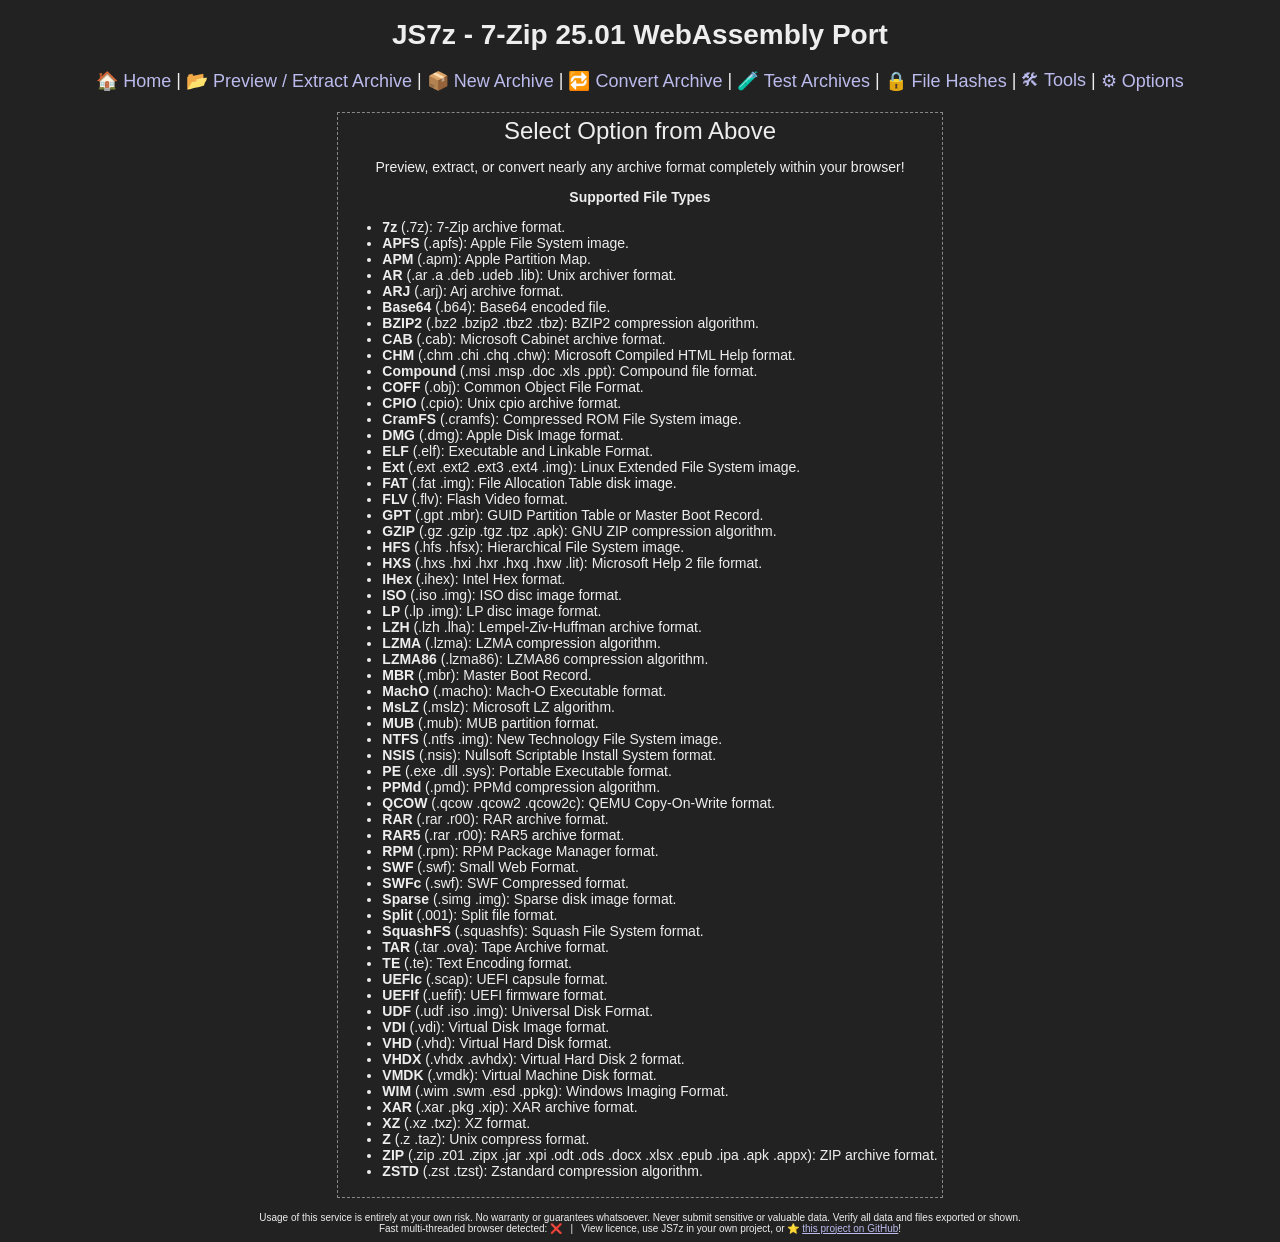
<file: 7zip/index.html>
<!doctype html><html lang=en><meta charset=utf-8><meta name=description content="Preview, extract, or convert nearly any archive format completely within your browser!  Supports 7-Zip, ZIP, RAR, GZ, TAR and more."><meta name=viewport content="width=device-width,initial-scale=1"><meta name=author content="Gregory Maynard-Hoare"><title>JS7z - 7-Zip 25.01 WebAssembly Port</title><style>body,button,input,select{font:14px Arial,Helvetica,sans-serif}body,code,textarea{background:#222;color:#eee}textarea:focus{outline:none}a{color:#bbe}a:hover{color:#88b}h1{text-align:center}table{border:0;margin:0 auto;padding:0;white-space:nowrap}th,td{border:1px solid #444;padding:2px}td:nth-child(2),td:nth-child(3){text-align:right}textarea{width:calc(100% - 6px);padding:2px;border:1px solid #444;resize:vertical}.dotContainer{display:flex;flex-wrap:wrap;justify-content:center;text-align:center}.dotBorder{border:1px dashed #888;margin:4px;padding:4px}.dotTitle{font-size:24px}.dotHighlight{border-style:solid;background-color:#444}.noWrapper{white-space:nowrap}.warning{font-size:12px;text-align:center}.footer{font-size:10px;text-align:center;margin-top:10px}.optSep{margin-bottom:4px}.tH{text-decoration:none}#spinner{height:20px;width:20px;margin:4px auto;-webkit-animation:rotation .6s linear infinite;-moz-animation:rotation .6s linear infinite;-o-animation:rotation .6s linear infinite;animation:rotation .6s linear infinite;border-left:4px solid #444;border-right:4px solid #444;border-bottom:4px solid #444;border-top:4px solid #eee;border-radius:100%;background-color:#222}@-webkit-keyframes rotation{from{-webkit-transform:rotate(0deg)}to{-webkit-transform:rotate(360deg)}}@-moz-keyframes rotation{from{-moz-transform:rotate(0deg)}to{-moz-transform:rotate(360deg)}}@-o-keyframes rotation{from{-o-transform:rotate(0deg)}to{-o-transform:rotate(360deg)}}@keyframes rotation{from{transform:rotate(0deg)}to{transform:rotate(360deg)}}</style><h1>JS7z - 7-Zip 25.01 WebAssembly Port</h1><div class=dotContainer style=font-size:18px><a class=tH href=# onclick="sTab('fileAboutContainer');">&#x1F3E0; Home</a>&nbsp;|&nbsp;
<a class=tH href=# onclick="sTab('fileOpenContainer');">&#x1F4C2; Preview / Extract Archive</a>&nbsp;|&nbsp;
<a class=tH href=# onclick="sTab('fileCreateContainer');">&#x1F4E6; New Archive</a>&nbsp;|&nbsp;
<a class=tH href=# onclick="sTab('fileConvertContainer');">&#x1F501; Convert Archive</a>&nbsp;|&nbsp;
<a class=tH href=# onclick="sTab('fileTestContainer');">&#x1F9EA; Test Archives</a>&nbsp;|&nbsp;
<a class=tH href=# onclick="sTab('fileHashContainer');">&#x1F512; File Hashes</a>&nbsp;|&nbsp;
<a class=tH href=# onclick="sTab('fileToolsContainer');">&#x1F6E0; Tools</a>&nbsp;|&nbsp;
<a class=tH href=# onclick="sTab('fileOptionsContainer');">&#x2699; Options</a></div><br><div class=dotContainer><div id=fileAboutContainer class=dotBorder><div class=dotTitle>Select Option from Above</div><p>Preview, extract, or convert nearly any archive format completely within your browser!<p><strong>Supported File Types</strong></p><ul style=text-align:left><li><strong>7z</strong> (.7z): 7-Zip archive format.<li><strong>APFS</strong> (.apfs): Apple File System image.<li><strong>APM</strong> (.apm): Apple Partition Map.<li><strong>AR</strong> (.ar .a .deb .udeb .lib): Unix archiver format.<li><strong>ARJ</strong> (.arj): Arj archive format.<li><strong>Base64</strong> (.b64): Base64 encoded file.<li><strong>BZIP2</strong> (.bz2 .bzip2 .tbz2 .tbz): BZIP2 compression algorithm.<li><strong>CAB</strong> (.cab): Microsoft Cabinet archive format.<li><strong>CHM</strong> (.chm .chi .chq .chw): Microsoft Compiled HTML Help format.<li><strong>Compound</strong> (.msi .msp .doc .xls .ppt): Compound file format.<li><strong>COFF</strong> (.obj): Common Object File Format.<li><strong>CPIO</strong> (.cpio): Unix cpio archive format.<li><strong>CramFS</strong> (.cramfs): Compressed ROM File System image.<li><strong>DMG</strong> (.dmg): Apple Disk Image format.<li><strong>ELF</strong> (.elf): Executable and Linkable Format.<li><strong>Ext</strong> (.ext .ext2 .ext3 .ext4 .img): Linux Extended File System image.<li><strong>FAT</strong> (.fat .img): File Allocation Table disk image.<li><strong>FLV</strong> (.flv): Flash Video format.<li><strong>GPT</strong> (.gpt .mbr): GUID Partition Table or Master Boot Record.<li><strong>GZIP</strong> (.gz .gzip .tgz .tpz .apk): GNU ZIP compression algorithm.<li><strong>HFS</strong> (.hfs .hfsx): Hierarchical File System image.<li><strong>HXS</strong> (.hxs .hxi .hxr .hxq .hxw .lit): Microsoft Help 2 file format.<li><strong>IHex</strong> (.ihex): Intel Hex format.<li><strong>ISO</strong> (.iso .img): ISO disc image format.<li><strong>LP</strong> (.lp .img): LP disc image format.<li><strong>LZH</strong> (.lzh .lha): Lempel-Ziv-Huffman archive format.<li><strong>LZMA</strong> (.lzma): LZMA compression algorithm.<li><strong>LZMA86</strong> (.lzma86): LZMA86 compression algorithm.<li><strong>MBR</strong> (.mbr): Master Boot Record.<li><strong>MachO</strong> (.macho): Mach-O Executable format.<li><strong>MsLZ</strong> (.mslz): Microsoft LZ algorithm.<li><strong>MUB</strong> (.mub): MUB partition format.<li><strong>NTFS</strong> (.ntfs .img): New Technology File System image.<li><strong>NSIS</strong> (.nsis): Nullsoft Scriptable Install System format.<li><strong>PE</strong> (.exe .dll .sys): Portable Executable format.<li><strong>PPMd</strong> (.pmd): PPMd compression algorithm.<li><strong>QCOW</strong> (.qcow .qcow2 .qcow2c): QEMU Copy-On-Write format.<li><strong>RAR</strong> (.rar .r00): RAR archive format.<li><strong>RAR5</strong> (.rar .r00): RAR5 archive format.<li><strong>RPM</strong> (.rpm): RPM Package Manager format.<li><strong>SWF</strong> (.swf): Small Web Format.<li><strong>SWFc</strong> (.swf): SWF Compressed format.<li><strong>Sparse</strong> (.simg .img): Sparse disk image format.<li><strong>Split</strong> (.001): Split file format.<li><strong>SquashFS</strong> (.squashfs): Squash File System format.<li><strong>TAR</strong> (.tar .ova): Tape Archive format.<li><strong>TE</strong> (.te): Text Encoding format.<li><strong>UEFIc</strong> (.scap): UEFI capsule format.<li><strong>UEFIf</strong> (.uefif): UEFI firmware format.<li><strong>UDF</strong> (.udf .iso .img): Universal Disk Format.<li><strong>VDI</strong> (.vdi): Virtual Disk Image format.<li><strong>VHD</strong> (.vhd): Virtual Hard Disk format.<li><strong>VHDX</strong> (.vhdx .avhdx): Virtual Hard Disk 2 format.<li><strong>VMDK</strong> (.vmdk): Virtual Machine Disk format.<li><strong>WIM</strong> (.wim .swm .esd .ppkg): Windows Imaging Format.<li><strong>XAR</strong> (.xar .pkg .xip): XAR archive format.<li><strong>XZ</strong> (.xz .txz): XZ format.<li><strong>Z</strong> (.z .taz): Unix compress format.<li><strong>ZIP</strong> (.zip .z01 .zipx .jar .xpi .odt .ods .docx .xlsx .epub .ipa .apk .appx): ZIP archive format.<li><strong>ZSTD</strong> (.zst .tzst): Zstandard compression algorithm.</ul></div></div><div class=dotContainer><div id=fileOpenContainer class=dotBorder hidden><div class=dotTitle>Preview Archive &amp; Extract Files</div><p>Browse an archive and extract individual files, <em>without</em> decompressing the whole archive.</p><a href=# onclick=event.preventDefault();fileOpen.click();>Drag an archive to this area, or click here</a>
<input type=file id=fileOpen onchange=fileOpenChange(); hidden></div><div id=fileCreateContainer class=dotBorder hidden><div class=dotTitle>Create New Archive</div><p>Immediately create and return a new archive from supplied files.</p><a href=# onclick=event.preventDefault();fileCreate.click();>Drag some files to this area, or click here</a>
<input type=file id=fileCreate onchange=fileCreateChange(); multiple hidden></div><div id=fileConvertContainer class=dotBorder hidden><div class=dotTitle>Convert Archive</div><p>Convert almost any archive format to a common format.</p><a href=# onclick=event.preventDefault();fileConvert.click();>Drag an archive to this area, or click here</a>
<input type=file id=fileConvert onchange=fileConvertChange(); hidden></div><div id=fileTestContainer class=dotBorder hidden><div class=dotTitle>Test Archives</div><p>Test that archives can be successfully extracted, without actually extracting them.</p><a href=# onclick=event.preventDefault();fileTest.click();>Drag archive(s) to this area, or click here</a>
<input type=file id=fileTest onchange=fileTestChange(); multiple hidden></div><div id=fileHashContainer class=dotBorder hidden><div class=dotTitle>Hash Calculator</div><p>Calculate common hash types for supplied files.</p><a href=# onclick=event.preventDefault();fileHash.click();>Drag some files to this area, or click here</a>
<input type=file id=fileHash onchange=fileHashChange(); multiple hidden></div><div id=fileOptionsContainer class=dotBorder hidden><div class=dotTitle>Options</div><p><strong>Compression</strong><div class=optSep><span class=noWrapper><label for=compressionType>Export format:</label>
<select name=compressionType id=compressionType onchange=compressionTypeChanged();>
<optgroup label="Standard Formats"><option value=7z>7z
<option value=tar>TAR
<option value=wim>WIM
<option value=zip selected>ZIP
<optgroup label="Single-File Formats"><option value=bz2>BZIP2
<option value=gz>GZIP
<option value=xz>XZ</select></span>
<span class=noWrapper><label for=compressionLevel>Compression level:</label>
<select name=compressionLevel id=compressionLevel>
<option value selected>Default
<option class="yLH yL7z yLzip yLgz yLbz2 yLxz" value=9>Ultra
<option class="yLH yL7z yLzip yLgz yLbz2 yLxz" value=7>Maximum
<option class="yLH yL7z yLzip yLgz yLbz2 yLxz" value=5>Normal
<option class="yLH yL7z yLzip yLgz yLbz2 yLxz" value=3>Fast
<option class="yLH yL7z yLzip yLgz yLbz2 yLxz" value=1>Fastest
<option class="yLH yL7z yLtar yLwim yLzip yLgz" value=0>Store</select></span></div><div class=optSep><span class=noWrapper><label for=compressionMethod>Method:</label>
<select name=compressionMethod id=compressionMethod>
<option value selected>Default
<option class="yLH yL7z yLxz" value=LZMA2>LZMA2
<option class="yLH yL7z yLzip" value=LZMA>LZMA
<option class="yLH yL7z yLzip" value=PPMd>PPMd
<option class="yLH yL7z yLzip yLbz2" value=BZip2>BZip2
<option class="yLH yL7z yLzip yLgz" value=Deflate>Deflate
<option class="yLH yLzip" value=Deflate64>Deflate64
<option class="yLH yL7z" value=Delta>Delta
<option class="yLH yL7z" value=BCJ>BCJ
<option class="yLH yL7z" value=BCJ2>BCJ2
<option class="yLH yL7z yLzip" value=Copy>Copy</select></span>
<span class=noWrapper><label for=compressionSolid>Solid archive:</label>
<select name=compressionSolid id=compressionSolid>
<option value selected>Default
<option class="yLH yL7z yLxz" value=on>On
<option class="yLH yL7z yLxz" value=off>Off</select></span></div><p><strong>Encryption</strong><div class=optSep><form><span class=noWrapper><label for=pwdIn>Current password:</label>
<input type=password id=pwdIn placeholder="No Password" autocomplete=off></span></form></div><div class=optSep><form><span class=noWrapper><label for=pwdOut>New password:</label>
<input type=password id=pwdOut placeholder="No Password" autocomplete=off></span></form></div><div class=optSep><span class=noWrapper><label for=pwdFN>Encrypt filenames:</label>
<select name=pwdFN id=pwdFN>
<option value selected>Default
<option class="yLH yL7z" value=on>On
<option class="yLH yL7z" value=off>Off</select></span></div><p><strong>Naming</strong></p><label for=defaultName>Default archive name (without extension):</label>
<input id=defaultName placeholder=archive></div><div id=fileToolsContainer class=dotBorder hidden><div class=dotTitle>Tools</div><br><button onclick=showInfo(false);>Archiver Info</button>
<button onclick=showInfo(true);>Benchmark System</button></div></div><div class=dotContainer><div id=arcFolder></div></div><table id=arcTable></table><div id=spinner hidden></div><textarea id=stdout rows=16 readonly hidden></textarea>
<a id=aExport hidden></a><div class=footer>Usage of this service is entirely at your own risk. No warranty or guarantees whatsoever. Never submit sensitive or valuable data. Verify all data and files exported or shown.<br>Fast multi-threaded browser detected: <span id=spanMulti>?</span> &nbsp; | &nbsp; View licence, use JS7z in your own project, or &#x2B50; <a href=https://github.com/GMH-Code/JS7z target=_blank>this project on GitHub</a>!</div><script src=js7z-ext.js></script>
</file>
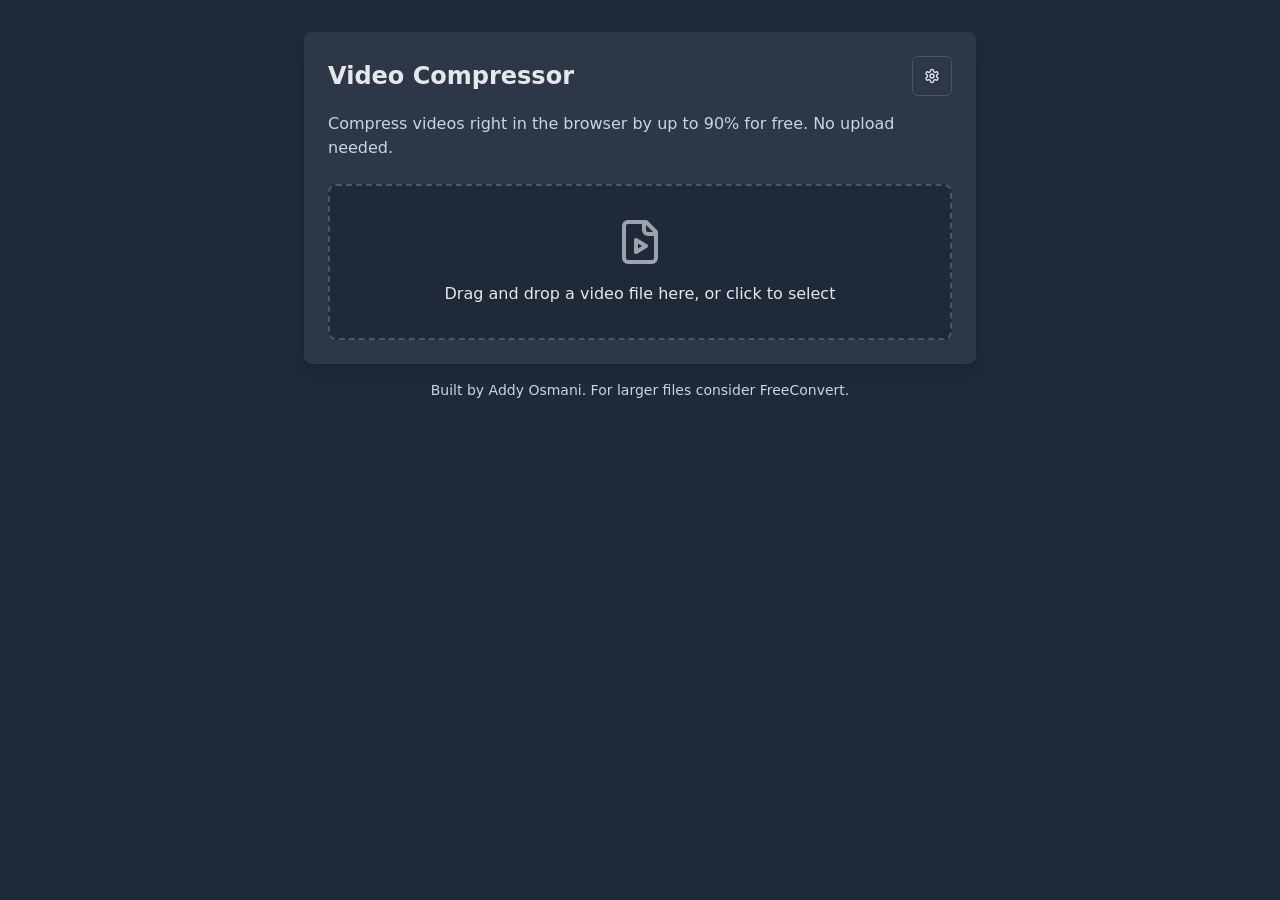
<file: compress.addy/index.html>
<!doctype html>
<html lang="en">
  <head>
    <meta charset="UTF-8" />
    <link rel="icon" type="image/svg+xml" href="/vite.svg" />
    <meta name="viewport" content="width=device-width, initial-scale=1.0" />
    <title>Video Compress</title>
    
    <meta name="description" content="Compress is a video converter, compressor, and transcoder that allows you to convert almost any video file into a different format.">
    <meta name="keywords" content="video converter, video, converter, compress, transcoder, video transcoder, video compressor, video compression, video conversion, video format, video format converter, video format conversion, video format transcoder, video format compressor, video format compression"/>

    <!-- icons -->
    <link rel="icon" type="image/svg+xml" href="/vite.svg" />
    <link rel="icon" type="image/x-icon" href="/icon-48x48.ico" />
    <link rel="icon" type="image/png" sizes="48x48" href="/icon-48x48.png" />
    <link rel="icon" type="image/png" sizes="128x128" href="/icon-128x128.png" />
    <link rel="icon" type="image/png" sizes="256x256" href="/icon-256x256.png" />
    <!-- iOS -->
    <link rel="apple-touch-icon" href="/icon-256x256.png" />

    <script type="module" crossorigin src="assets/index-DZWXzXMR.js"></script>
    <link rel="stylesheet" crossorigin href="assets/index-C25DvhCJ.css">

    <style>
  /* Базовая тёмная тема */
  body {
    background-color: #111827;
    color: #e5e7eb;
    color-scheme: dark;
  }

  /* Фоны */
  body .bg-gray-100 {
    background-color: #1f2937 !important;
  }
  body .bg-gray-50 {
    background-color: #2d3748 !important; /* блоки Original/Compressed */
    color: #e5e7eb !important;
  }
  body .bg-white,
  body .bg-background {
    background-color: #2d3748 !important;
  }
  /* Кнопка Compress Video */
  body .bg-primary {
    background-color: #4b5563 !important;
    color: #f9fafb !important;
  }
  /* Кнопка Download (была синей) */
  body .bg-blue-600 {
    background-color: #4b5563 !important;
    color: #f9fafb !important;
  }
  body .bg-blue-600:hover,
  body .bg-blue-700 {
    background-color: #6b7280 !important; /* светлее при наведении */
    color: #ffffff !important;
  }
  /* Оверлей модалки */
  body .bg-black\/80 {
    background-color: rgba(0, 0, 0, 0.8) !important;
  }

  /* Текстовые цвета */
  body .text-gray-600 {
    color: #cbd5e0 !important;
  }
  body .text-gray-700 {
    color: #e2e8f0 !important;
  }
  body .text-gray-500 {
    color: #a0aec0 !important;
  }
  body .text-gray-800 {
    color: #e5e7eb !important;
  }
  body .text-primary-foreground,
  body .text-white {
    color: #f9fafb !important; /* белый текст на кнопках */
  }
  /* Подписи Original/Compressed */
  body .text-gray-500.uppercase {
    color: #9ca3af !important;
  }

  /* Границы */
  body .border-gray-300,
  body .border-input,
  body .border {
    border-color: #4b5563 !important;
  }

  /* Поля ввода, селекты, кнопки */
  select,
  input,
  button {
    background-color: #1f2937;
    color: #e5e7eb;
    border-color: #4b5563;
  }
  option {
    background-color: #1f2937;
    color: #e5e7eb;
  }

  /* Ссылки в футере */
  a.text-gray-600 {
    color: #cbd5e0 !important;
  }
  a.text-gray-600:hover {
    color: #f7fafc !important;
  }

  /* Эффекты при наведении и фокусе (без синего) */
  .hover\:bg-accent:hover {
    background-color: #6b7280 !important;
  }
  .hover\:text-accent-foreground:hover {
    color: #ffffff !important;
  }
  .focus-visible\:ring-ring:focus-visible {
    --tw-ring-color: #9ca3af !important;
  }

  /* Видеоплеер */
  video {
    background-color: #000000;  /* чёрный фон для видео */
    border-radius: 0.5rem;      /* соответствует rounded-lg */
  }

  /* Иконки наследуют цвет текста */
  button svg,
  svg {
    color: currentColor;
  }
</style>
  </head>
  <body>
    <div id="root"></div>
  </body>
</html>
</file>
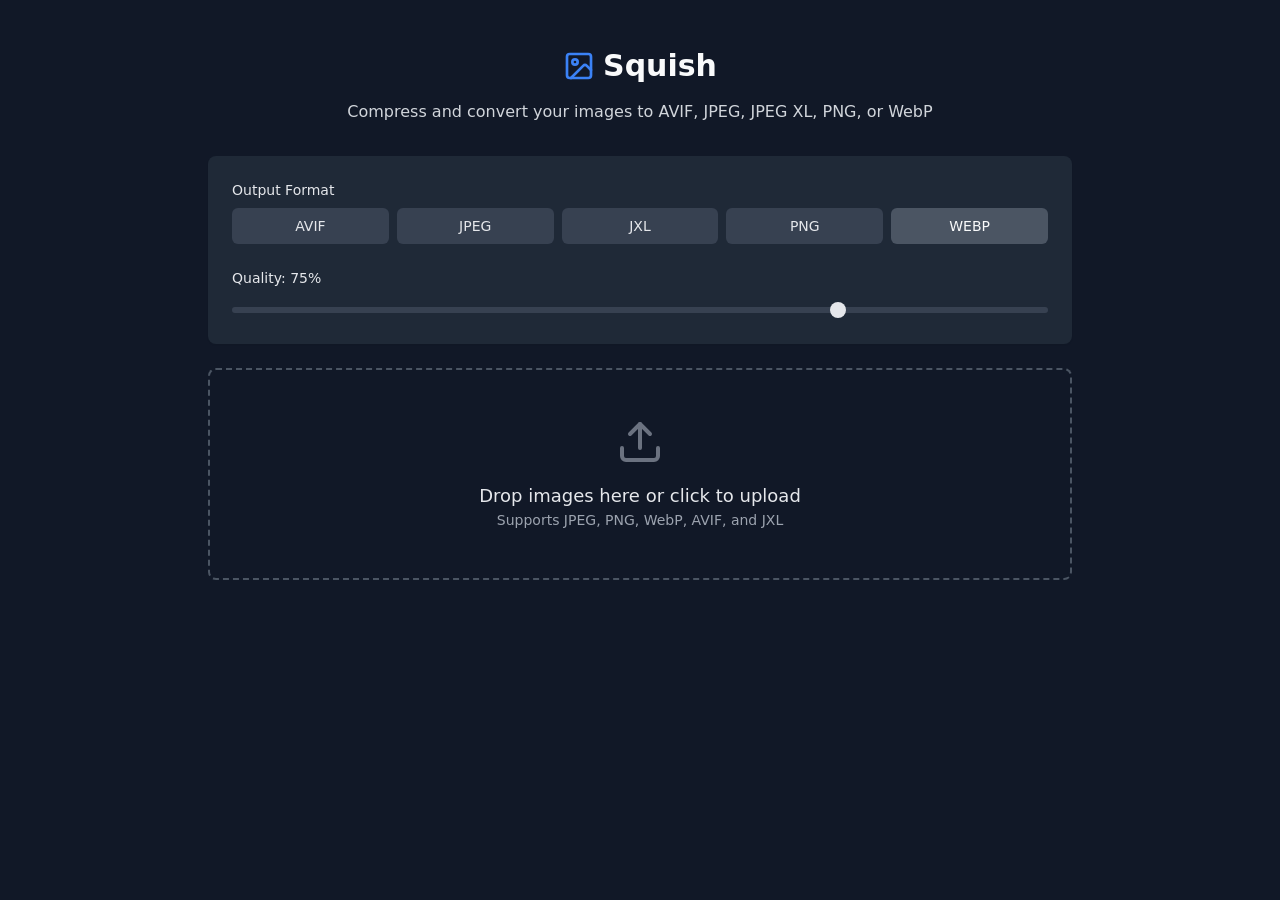
<file: squish.addy.ie/index.html>
<!doctype html>
<html lang="en">
  <head>
    <meta charset="UTF-8" />
    <!-- Primary Meta Tags -->
    <title>Squish - Batch Browser-based Image Compression</title>
    <meta name="title" content="Squish - Browser-based Image Compression">
    <meta name="description" content="Fast, efficient batch image compression right in your browser. Supports AVIF, JPEG, JXL, PNG, and WebP formats with adjustable quality settings.">
    <meta name="keywords" content="image, compression, squish, batch, avif, jpeg, jxl, png, webp, quality, lossless, lossy, browser, web, app, tool, utility, free, open-source, fast, efficient, simple, easy, fast, quick, online, offline, pwa, progressive, web, application, webapp, web-app">
    <meta name="viewport" content="width=device-width, initial-scale=1.0" />
    
    <!-- Theme Color -->
    <meta name="theme-color" content="#18181b">
    <script type="module" crossorigin src="assets/index-CZLbDf3X.js"></script>
    <link rel="stylesheet" crossorigin href="assets/index-BED7muLq.css">
    <style>
  /* ----- Базовая тёмная тема ----- */
  body {
    background-color: #111827;      /* очень тёмный фон */
    color: #e5e7eb;                 /* основной светлый текст */
    color-scheme: dark;
  }

  /* ----- Фоны и карточки ----- */
  body .bg-gray-50 {
    background-color: #111827 !important;
  }
  body .bg-white {
    background-color: #1f2937 !important; /* тёмно-серый для карточек */
  }
  /* Кнопки форматов (неактивные) */
  body .bg-gray-100 {
    background-color: #374151 !important;
    color: #e5e7eb !important;
  }
  /* Активная кнопка формата (раньше была синей) */
  body .bg-blue-500 {
    background-color: #4b5563 !important; /* тёмно-серая */
    color: #f9fafb !important;
  }
  /* Кнопка Clear All */
  button.bg-blue-500 {
    background-color: #4b5563 !important;
  }
  button.bg-blue-500:hover {
    background-color: #6b7280 !important; /* серый при наведении */
  }
  /* Дропзона при наведении (убираем синий) */
  .hover\:border-blue-500:hover {
    border-color: #9ca3af !important; /* серый бордер */
  }

  /* ----- Текстовые цвета ----- */
  body .text-gray-900 {
    color: #f9fafb !important;       /* почти белый для заголовков */
  }
  body .text-gray-700 {
    color: #e5e7eb !important;       /* светлый для лейблов */
  }
  body .text-gray-600 {
    color: #d1d5db !important;       /* чуть темнее для подзаголовка */
  }
  body .text-gray-500 {
    color: #9ca3af !important;       /* для мелких подсказок */
  }
  body .text-gray-400 {
    color: #6b7280 !important;       /* для иконок */
  }
  /* Красный текст ошибки оставляем, но можно смягчить */
  body .text-red-600 {
    color: #f87171 !important;       /* более мягкий красный */
  }

  /* ----- Границы ----- */
  body .border-gray-300 {
    border-color: #4b5563 !important;
  }

  /* ----- Ползунок качества (range) ----- */
  input[type=range] {
    -webkit-appearance: none;
    appearance: none;
    background: transparent;
  }
  input[type=range]::-webkit-slider-runnable-track {
    width: 100%;
    height: 6px;
    background: #374151;        /* трек */
    border-radius: 9999px;
  }
  input[type=range]::-webkit-slider-thumb {
    -webkit-appearance: none;
    appearance: none;
    width: 16px;
    height: 16px;
    background: #e5e7eb;        /* ползунок */
    border-radius: 9999px;
    margin-top: -5px;
    cursor: pointer;
  }
  input[type=range]::-moz-range-track {
    width: 100%;
    height: 6px;
    background: #374151;
    border-radius: 9999px;
  }
  input[type=range]::-moz-range-thumb {
    width: 16px;
    height: 16px;
    background: #e5e7eb;
    border: none;
    border-radius: 9999px;
    cursor: pointer;
  }
  input[type=range]:focus {
    outline: none;
  }

  /* ----- Селекты, инпуты (на всякий случай) ----- */
  select, input:not([type=range]), button:not(.bg-blue-500) {
    background-color: #1f2937;
    color: #e5e7eb;
    border-color: #4b5563;
  }

  /* ----- Иконки наследуют цвет текста ----- */
  svg {
    color: currentColor;
  }
</style>
  </head>
  <body>
    <div id="root"></div>
  
</html>
</file>
<file: compress.addy/assets/index-C25DvhCJ.css>
*,:before,:after{--tw-border-spacing-x: 0;--tw-border-spacing-y: 0;--tw-translate-x: 0;--tw-translate-y: 0;--tw-rotate: 0;--tw-skew-x: 0;--tw-skew-y: 0;--tw-scale-x: 1;--tw-scale-y: 1;--tw-pan-x: ;--tw-pan-y: ;--tw-pinch-zoom: ;--tw-scroll-snap-strictness: proximity;--tw-gradient-from-position: ;--tw-gradient-via-position: ;--tw-gradient-to-position: ;--tw-ordinal: ;--tw-slashed-zero: ;--tw-numeric-figure: ;--tw-numeric-spacing: ;--tw-numeric-fraction: ;--tw-ring-inset: ;--tw-ring-offset-width: 0px;--tw-ring-offset-color: #fff;--tw-ring-color: rgb(59 130 246 / .5);--tw-ring-offset-shadow: 0 0 #0000;--tw-ring-shadow: 0 0 #0000;--tw-shadow: 0 0 #0000;--tw-shadow-colored: 0 0 #0000;--tw-blur: ;--tw-brightness: ;--tw-contrast: ;--tw-grayscale: ;--tw-hue-rotate: ;--tw-invert: ;--tw-saturate: ;--tw-sepia: ;--tw-drop-shadow: ;--tw-backdrop-blur: ;--tw-backdrop-brightness: ;--tw-backdrop-contrast: ;--tw-backdrop-grayscale: ;--tw-backdrop-hue-rotate: ;--tw-backdrop-invert: ;--tw-backdrop-opacity: ;--tw-backdrop-saturate: ;--tw-backdrop-sepia: ;--tw-contain-size: ;--tw-contain-layout: ;--tw-contain-paint: ;--tw-contain-style: }::backdrop{--tw-border-spacing-x: 0;--tw-border-spacing-y: 0;--tw-translate-x: 0;--tw-translate-y: 0;--tw-rotate: 0;--tw-skew-x: 0;--tw-skew-y: 0;--tw-scale-x: 1;--tw-scale-y: 1;--tw-pan-x: ;--tw-pan-y: ;--tw-pinch-zoom: ;--tw-scroll-snap-strictness: proximity;--tw-gradient-from-position: ;--tw-gradient-via-position: ;--tw-gradient-to-position: ;--tw-ordinal: ;--tw-slashed-zero: ;--tw-numeric-figure: ;--tw-numeric-spacing: ;--tw-numeric-fraction: ;--tw-ring-inset: ;--tw-ring-offset-width: 0px;--tw-ring-offset-color: #fff;--tw-ring-color: rgb(59 130 246 / .5);--tw-ring-offset-shadow: 0 0 #0000;--tw-ring-shadow: 0 0 #0000;--tw-shadow: 0 0 #0000;--tw-shadow-colored: 0 0 #0000;--tw-blur: ;--tw-brightness: ;--tw-contrast: ;--tw-grayscale: ;--tw-hue-rotate: ;--tw-invert: ;--tw-saturate: ;--tw-sepia: ;--tw-drop-shadow: ;--tw-backdrop-blur: ;--tw-backdrop-brightness: ;--tw-backdrop-contrast: ;--tw-backdrop-grayscale: ;--tw-backdrop-hue-rotate: ;--tw-backdrop-invert: ;--tw-backdrop-opacity: ;--tw-backdrop-saturate: ;--tw-backdrop-sepia: ;--tw-contain-size: ;--tw-contain-layout: ;--tw-contain-paint: ;--tw-contain-style: }*,:before,:after{box-sizing:border-box;border-width:0;border-style:solid;border-color:#e5e7eb}:before,:after{--tw-content: ""}html,:host{line-height:1.5;-webkit-text-size-adjust:100%;-moz-tab-size:4;-o-tab-size:4;tab-size:4;font-family:ui-sans-serif,system-ui,sans-serif,"Apple Color Emoji","Segoe UI Emoji",Segoe UI Symbol,"Noto Color Emoji";font-feature-settings:normal;font-variation-settings:normal;-webkit-tap-highlight-color:transparent}body{margin:0;line-height:inherit}hr{height:0;color:inherit;border-top-width:1px}abbr:where([title]){-webkit-text-decoration:underline dotted;text-decoration:underline dotted}h1,h2,h3,h4,h5,h6{font-size:inherit;font-weight:inherit}a{color:inherit;text-decoration:inherit}b,strong{font-weight:bolder}code,kbd,samp,pre{font-family:ui-monospace,SFMono-Regular,Menlo,Monaco,Consolas,Liberation Mono,Courier New,monospace;font-feature-settings:normal;font-variation-settings:normal;font-size:1em}small{font-size:80%}sub,sup{font-size:75%;line-height:0;position:relative;vertical-align:baseline}sub{bottom:-.25em}sup{top:-.5em}table{text-indent:0;border-color:inherit;border-collapse:collapse}button,input,optgroup,select,textarea{font-family:inherit;font-feature-settings:inherit;font-variation-settings:inherit;font-size:100%;font-weight:inherit;line-height:inherit;letter-spacing:inherit;color:inherit;margin:0;padding:0}button,select{text-transform:none}button,input:where([type=button]),input:where([type=reset]),input:where([type=submit]){-webkit-appearance:button;background-color:transparent;background-image:none}:-moz-focusring{outline:auto}:-moz-ui-invalid{box-shadow:none}progress{vertical-align:baseline}::-webkit-inner-spin-button,::-webkit-outer-spin-button{height:auto}[type=search]{-webkit-appearance:textfield;outline-offset:-2px}::-webkit-search-decoration{-webkit-appearance:none}::-webkit-file-upload-button{-webkit-appearance:button;font:inherit}summary{display:list-item}blockquote,dl,dd,h1,h2,h3,h4,h5,h6,hr,figure,p,pre{margin:0}fieldset{margin:0;padding:0}legend{padding:0}ol,ul,menu{list-style:none;margin:0;padding:0}dialog{padding:0}textarea{resize:vertical}input::-moz-placeholder,textarea::-moz-placeholder{opacity:1;color:#9ca3af}input::placeholder,textarea::placeholder{opacity:1;color:#9ca3af}button,[role=button]{cursor:pointer}:disabled{cursor:default}img,svg,video,canvas,audio,iframe,embed,object{display:block;vertical-align:middle}img,video{max-width:100%;height:auto}[hidden]{display:none}:root{--background: 0 0% 100%;--foreground: 222.2 84% 4.9%;--card: 0 0% 100%;--card-foreground: 222.2 84% 4.9%;--popover: 0 0% 100%;--popover-foreground: 222.2 84% 4.9%;--primary: 222.2 47.4% 11.2%;--primary-foreground: 210 40% 98%;--secondary: 210 40% 96.1%;--secondary-foreground: 222.2 47.4% 11.2%;--muted: 210 40% 96.1%;--muted-foreground: 215.4 16.3% 46.9%;--accent: 210 40% 96.1%;--accent-foreground: 222.2 47.4% 11.2%;--destructive: 0 84.2% 60.2%;--destructive-foreground: 210 40% 98%;--border: 214.3 31.8% 91.4%;--input: 214.3 31.8% 91.4%;--ring: 222.2 84% 4.9%;--radius: .5rem}*{border-color:hsl(var(--border))}body{background-color:hsl(var(--background));color:hsl(var(--foreground))}.fixed{position:fixed}.absolute{position:absolute}.relative{position:relative}.inset-0{top:0;right:0;bottom:0;left:0}.left-\[50\%\]{left:50%}.top-\[50\%\]{top:50%}.z-50{z-index:50}.mx-auto{margin-left:auto;margin-right:auto}.mb-2{margin-bottom:.5rem}.mb-4{margin-bottom:1rem}.mb-6{margin-bottom:1.5rem}.ml-2{margin-left:.5rem}.mr-2{margin-right:.5rem}.mt-1{margin-top:.25rem}.mt-4{margin-top:1rem}.block{display:block}.flex{display:flex}.inline-flex{display:inline-flex}.grid{display:grid}.aspect-video{aspect-ratio:16 / 9}.h-10{height:2.5rem}.h-11{height:2.75rem}.h-12{height:3rem}.h-4{height:1rem}.h-5{height:1.25rem}.h-6{height:1.5rem}.h-9{height:2.25rem}.h-full{height:100%}.min-h-screen{min-height:100vh}.w-10{width:2.5rem}.w-12{width:3rem}.w-4{width:1rem}.w-5{width:1.25rem}.w-6{width:1.5rem}.w-full{width:100%}.max-w-2xl{max-width:42rem}.max-w-lg{max-width:32rem}.flex-1{flex:1 1 0%}.translate-x-\[-50\%\]{--tw-translate-x: -50%;transform:translate(var(--tw-translate-x),var(--tw-translate-y)) rotate(var(--tw-rotate)) skew(var(--tw-skew-x)) skewY(var(--tw-skew-y)) scaleX(var(--tw-scale-x)) scaleY(var(--tw-scale-y))}.translate-y-\[-50\%\]{--tw-translate-y: -50%;transform:translate(var(--tw-translate-x),var(--tw-translate-y)) rotate(var(--tw-rotate)) skew(var(--tw-skew-x)) skewY(var(--tw-skew-y)) scaleX(var(--tw-scale-x)) scaleY(var(--tw-scale-y))}.transform{transform:translate(var(--tw-translate-x),var(--tw-translate-y)) rotate(var(--tw-rotate)) skew(var(--tw-skew-x)) skewY(var(--tw-skew-y)) scaleX(var(--tw-scale-x)) scaleY(var(--tw-scale-y))}@keyframes spin{to{transform:rotate(360deg)}}.animate-spin{animation:spin 1s linear infinite}.cursor-pointer{cursor:pointer}.grid-cols-1{grid-template-columns:repeat(1,minmax(0,1fr))}.flex-col{flex-direction:column}.flex-col-reverse{flex-direction:column-reverse}.items-center{align-items:center}.justify-center{justify-content:center}.justify-between{justify-content:space-between}.gap-2{gap:.5rem}.gap-4{gap:1rem}.space-y-1\.5>:not([hidden])~:not([hidden]){--tw-space-y-reverse: 0;margin-top:calc(.375rem * calc(1 - var(--tw-space-y-reverse)));margin-bottom:calc(.375rem * var(--tw-space-y-reverse))}.overflow-hidden{overflow:hidden}.whitespace-nowrap{white-space:nowrap}.rounded-2xl{border-radius:1rem}.rounded-full{border-radius:9999px}.rounded-lg{border-radius:var(--radius)}.rounded-md{border-radius:calc(var(--radius) - 2px)}.border{border-width:1px}.border-2{border-width:2px}.border-dashed{border-style:dashed}.border-blue-500{--tw-border-opacity: 1;border-color:rgb(59 130 246 / var(--tw-border-opacity))}.border-gray-300{--tw-border-opacity: 1;border-color:rgb(209 213 219 / var(--tw-border-opacity))}.border-input{border-color:hsl(var(--input))}.bg-background{background-color:hsl(var(--background))}.bg-black{--tw-bg-opacity: 1;background-color:rgb(0 0 0 / var(--tw-bg-opacity))}.bg-black\/80{background-color:#000c}.bg-blue-50{--tw-bg-opacity: 1;background-color:rgb(239 246 255 / var(--tw-bg-opacity))}.bg-blue-600{--tw-bg-opacity: 1;background-color:rgb(37 99 235 / var(--tw-bg-opacity))}.bg-destructive{background-color:hsl(var(--destructive))}.bg-gray-100{--tw-bg-opacity: 1;background-color:rgb(243 244 246 / var(--tw-bg-opacity))}.bg-gray-50{--tw-bg-opacity: 1;background-color:rgb(249 250 251 / var(--tw-bg-opacity))}.bg-primary{background-color:hsl(var(--primary))}.bg-secondary{background-color:hsl(var(--secondary))}.bg-white{--tw-bg-opacity: 1;background-color:rgb(255 255 255 / var(--tw-bg-opacity))}.p-5{padding:1.25rem}.p-6{padding:1.5rem}.p-8{padding:2rem}.px-3{padding-left:.75rem;padding-right:.75rem}.px-4{padding-left:1rem;padding-right:1rem}.px-8{padding-left:2rem;padding-right:2rem}.py-2{padding-top:.5rem;padding-bottom:.5rem}.py-4{padding-top:1rem;padding-bottom:1rem}.pt-6{padding-top:1.5rem}.text-center{text-align:center}.text-2xl{font-size:1.5rem;line-height:2rem}.text-3xl{font-size:1.875rem;line-height:2.25rem}.text-\[0\.7rem\]{font-size:.7rem}.text-lg{font-size:1.125rem;line-height:1.75rem}.text-sm{font-size:.875rem;line-height:1.25rem}.font-bold{font-weight:700}.font-medium{font-weight:500}.font-semibold{font-weight:600}.uppercase{text-transform:uppercase}.leading-none{line-height:1}.tracking-tight{letter-spacing:-.025em}.text-destructive-foreground{color:hsl(var(--destructive-foreground))}.text-gray-400{--tw-text-opacity: 1;color:rgb(156 163 175 / var(--tw-text-opacity))}.text-gray-500{--tw-text-opacity: 1;color:rgb(107 114 128 / var(--tw-text-opacity))}.text-gray-600{--tw-text-opacity: 1;color:rgb(75 85 99 / var(--tw-text-opacity))}.text-gray-700{--tw-text-opacity: 1;color:rgb(55 65 81 / var(--tw-text-opacity))}.text-gray-800{--tw-text-opacity: 1;color:rgb(31 41 55 / var(--tw-text-opacity))}.text-muted-foreground{color:hsl(var(--muted-foreground))}.text-primary{color:hsl(var(--primary))}.text-primary-foreground{color:hsl(var(--primary-foreground))}.text-secondary-foreground{color:hsl(var(--secondary-foreground))}.text-white{--tw-text-opacity: 1;color:rgb(255 255 255 / var(--tw-text-opacity))}.underline-offset-4{text-underline-offset:4px}.opacity-50{opacity:.5}.shadow-lg{--tw-shadow: 0 10px 15px -3px rgb(0 0 0 / .1), 0 4px 6px -4px rgb(0 0 0 / .1);--tw-shadow-colored: 0 10px 15px -3px var(--tw-shadow-color), 0 4px 6px -4px var(--tw-shadow-color);box-shadow:var(--tw-ring-offset-shadow, 0 0 #0000),var(--tw-ring-shadow, 0 0 #0000),var(--tw-shadow)}.outline{outline-style:solid}.ring-offset-background{--tw-ring-offset-color: hsl(var(--background))}.transition-all{transition-property:all;transition-timing-function:cubic-bezier(.4,0,.2,1);transition-duration:.15s}.transition-colors{transition-property:color,background-color,border-color,text-decoration-color,fill,stroke;transition-timing-function:cubic-bezier(.4,0,.2,1);transition-duration:.15s}.duration-200{transition-duration:.2s}.hover\:border-gray-400:hover{--tw-border-opacity: 1;border-color:rgb(156 163 175 / var(--tw-border-opacity))}.hover\:bg-accent:hover{background-color:hsl(var(--accent))}.hover\:bg-blue-700:hover{--tw-bg-opacity: 1;background-color:rgb(29 78 216 / var(--tw-bg-opacity))}.hover\:bg-destructive\/90:hover{background-color:hsl(var(--destructive) / .9)}.hover\:bg-primary\/90:hover{background-color:hsl(var(--primary) / .9)}.hover\:bg-secondary\/80:hover{background-color:hsl(var(--secondary) / .8)}.hover\:text-accent-foreground:hover{color:hsl(var(--accent-foreground))}.hover\:text-gray-700:hover{--tw-text-opacity: 1;color:rgb(55 65 81 / var(--tw-text-opacity))}.hover\:text-gray-800:hover{--tw-text-opacity: 1;color:rgb(31 41 55 / var(--tw-text-opacity))}.hover\:underline:hover{text-decoration-line:underline}.focus-visible\:outline-none:focus-visible{outline:2px solid transparent;outline-offset:2px}.focus-visible\:ring-2:focus-visible{--tw-ring-offset-shadow: var(--tw-ring-inset) 0 0 0 var(--tw-ring-offset-width) var(--tw-ring-offset-color);--tw-ring-shadow: var(--tw-ring-inset) 0 0 0 calc(2px + var(--tw-ring-offset-width)) var(--tw-ring-color);box-shadow:var(--tw-ring-offset-shadow),var(--tw-ring-shadow),var(--tw-shadow, 0 0 #0000)}.focus-visible\:ring-ring:focus-visible{--tw-ring-color: hsl(var(--ring))}.focus-visible\:ring-offset-2:focus-visible{--tw-ring-offset-width: 2px}.disabled\:pointer-events-none:disabled{pointer-events:none}.disabled\:opacity-50:disabled{opacity:.5}@media (min-width: 640px){.sm\:flex-row{flex-direction:row}.sm\:justify-end{justify-content:flex-end}.sm\:space-x-2>:not([hidden])~:not([hidden]){--tw-space-x-reverse: 0;margin-right:calc(.5rem * var(--tw-space-x-reverse));margin-left:calc(.5rem * calc(1 - var(--tw-space-x-reverse)))}.sm\:rounded-lg{border-radius:var(--radius)}.sm\:text-left{text-align:left}}@media (min-width: 768px){.md\:col-span-2{grid-column:span 2 / span 2}.md\:grid-cols-2{grid-template-columns:repeat(2,minmax(0,1fr))}}
</file>
<file: squish.addy.ie/assets/index-BED7muLq.css>
*,:before,:after{--tw-border-spacing-x: 0;--tw-border-spacing-y: 0;--tw-translate-x: 0;--tw-translate-y: 0;--tw-rotate: 0;--tw-skew-x: 0;--tw-skew-y: 0;--tw-scale-x: 1;--tw-scale-y: 1;--tw-pan-x: ;--tw-pan-y: ;--tw-pinch-zoom: ;--tw-scroll-snap-strictness: proximity;--tw-gradient-from-position: ;--tw-gradient-via-position: ;--tw-gradient-to-position: ;--tw-ordinal: ;--tw-slashed-zero: ;--tw-numeric-figure: ;--tw-numeric-spacing: ;--tw-numeric-fraction: ;--tw-ring-inset: ;--tw-ring-offset-width: 0px;--tw-ring-offset-color: #fff;--tw-ring-color: rgb(59 130 246 / .5);--tw-ring-offset-shadow: 0 0 #0000;--tw-ring-shadow: 0 0 #0000;--tw-shadow: 0 0 #0000;--tw-shadow-colored: 0 0 #0000;--tw-blur: ;--tw-brightness: ;--tw-contrast: ;--tw-grayscale: ;--tw-hue-rotate: ;--tw-invert: ;--tw-saturate: ;--tw-sepia: ;--tw-drop-shadow: ;--tw-backdrop-blur: ;--tw-backdrop-brightness: ;--tw-backdrop-contrast: ;--tw-backdrop-grayscale: ;--tw-backdrop-hue-rotate: ;--tw-backdrop-invert: ;--tw-backdrop-opacity: ;--tw-backdrop-saturate: ;--tw-backdrop-sepia: ;--tw-contain-size: ;--tw-contain-layout: ;--tw-contain-paint: ;--tw-contain-style: }::backdrop{--tw-border-spacing-x: 0;--tw-border-spacing-y: 0;--tw-translate-x: 0;--tw-translate-y: 0;--tw-rotate: 0;--tw-skew-x: 0;--tw-skew-y: 0;--tw-scale-x: 1;--tw-scale-y: 1;--tw-pan-x: ;--tw-pan-y: ;--tw-pinch-zoom: ;--tw-scroll-snap-strictness: proximity;--tw-gradient-from-position: ;--tw-gradient-via-position: ;--tw-gradient-to-position: ;--tw-ordinal: ;--tw-slashed-zero: ;--tw-numeric-figure: ;--tw-numeric-spacing: ;--tw-numeric-fraction: ;--tw-ring-inset: ;--tw-ring-offset-width: 0px;--tw-ring-offset-color: #fff;--tw-ring-color: rgb(59 130 246 / .5);--tw-ring-offset-shadow: 0 0 #0000;--tw-ring-shadow: 0 0 #0000;--tw-shadow: 0 0 #0000;--tw-shadow-colored: 0 0 #0000;--tw-blur: ;--tw-brightness: ;--tw-contrast: ;--tw-grayscale: ;--tw-hue-rotate: ;--tw-invert: ;--tw-saturate: ;--tw-sepia: ;--tw-drop-shadow: ;--tw-backdrop-blur: ;--tw-backdrop-brightness: ;--tw-backdrop-contrast: ;--tw-backdrop-grayscale: ;--tw-backdrop-hue-rotate: ;--tw-backdrop-invert: ;--tw-backdrop-opacity: ;--tw-backdrop-saturate: ;--tw-backdrop-sepia: ;--tw-contain-size: ;--tw-contain-layout: ;--tw-contain-paint: ;--tw-contain-style: }*,:before,:after{box-sizing:border-box;border-width:0;border-style:solid;border-color:#e5e7eb}:before,:after{--tw-content: ""}html,:host{line-height:1.5;-webkit-text-size-adjust:100%;-moz-tab-size:4;-o-tab-size:4;tab-size:4;font-family:ui-sans-serif,system-ui,sans-serif,"Apple Color Emoji","Segoe UI Emoji",Segoe UI Symbol,"Noto Color Emoji";font-feature-settings:normal;font-variation-settings:normal;-webkit-tap-highlight-color:transparent}body{margin:0;line-height:inherit}hr{height:0;color:inherit;border-top-width:1px}abbr:where([title]){-webkit-text-decoration:underline dotted;text-decoration:underline dotted}h1,h2,h3,h4,h5,h6{font-size:inherit;font-weight:inherit}a{color:inherit;text-decoration:inherit}b,strong{font-weight:bolder}code,kbd,samp,pre{font-family:ui-monospace,SFMono-Regular,Menlo,Monaco,Consolas,Liberation Mono,Courier New,monospace;font-feature-settings:normal;font-variation-settings:normal;font-size:1em}small{font-size:80%}sub,sup{font-size:75%;line-height:0;position:relative;vertical-align:baseline}sub{bottom:-.25em}sup{top:-.5em}table{text-indent:0;border-color:inherit;border-collapse:collapse}button,input,optgroup,select,textarea{font-family:inherit;font-feature-settings:inherit;font-variation-settings:inherit;font-size:100%;font-weight:inherit;line-height:inherit;letter-spacing:inherit;color:inherit;margin:0;padding:0}button,select{text-transform:none}button,input:where([type=button]),input:where([type=reset]),input:where([type=submit]){-webkit-appearance:button;background-color:transparent;background-image:none}:-moz-focusring{outline:auto}:-moz-ui-invalid{box-shadow:none}progress{vertical-align:baseline}::-webkit-inner-spin-button,::-webkit-outer-spin-button{height:auto}[type=search]{-webkit-appearance:textfield;outline-offset:-2px}::-webkit-search-decoration{-webkit-appearance:none}::-webkit-file-upload-button{-webkit-appearance:button;font:inherit}summary{display:list-item}blockquote,dl,dd,h1,h2,h3,h4,h5,h6,hr,figure,p,pre{margin:0}fieldset{margin:0;padding:0}legend{padding:0}ol,ul,menu{list-style:none;margin:0;padding:0}dialog{padding:0}textarea{resize:vertical}input::-moz-placeholder,textarea::-moz-placeholder{opacity:1;color:#9ca3af}input::placeholder,textarea::placeholder{opacity:1;color:#9ca3af}button,[role=button]{cursor:pointer}:disabled{cursor:default}img,svg,video,canvas,audio,iframe,embed,object{display:block;vertical-align:middle}img,video{max-width:100%;height:auto}[hidden]{display:none}.mx-auto{margin-left:auto;margin-right:auto}.mb-2{margin-bottom:.5rem}.mb-4{margin-bottom:1rem}.mb-8{margin-bottom:2rem}.mt-1{margin-top:.25rem}.block{display:block}.flex{display:flex}.grid{display:grid}.hidden{display:none}.h-12{height:3rem}.h-16{height:4rem}.h-4{height:1rem}.h-5{height:1.25rem}.h-8{height:2rem}.min-h-screen{min-height:100vh}.w-12{width:3rem}.w-16{width:4rem}.w-4{width:1rem}.w-5{width:1.25rem}.w-8{width:2rem}.w-full{width:100%}.min-w-0{min-width:0px}.max-w-4xl{max-width:56rem}.flex-1{flex:1 1 0%}@keyframes spin{to{transform:rotate(360deg)}}.animate-spin{animation:spin 1s linear infinite}.cursor-pointer{cursor:pointer}.grid-cols-2{grid-template-columns:repeat(2,minmax(0,1fr))}.flex-col{flex-direction:column}.items-center{align-items:center}.justify-center{justify-content:center}.justify-between{justify-content:space-between}.gap-2{gap:.5rem}.gap-4{gap:1rem}.space-y-4>:not([hidden])~:not([hidden]){--tw-space-y-reverse: 0;margin-top:calc(1rem * calc(1 - var(--tw-space-y-reverse)));margin-bottom:calc(1rem * var(--tw-space-y-reverse))}.space-y-6>:not([hidden])~:not([hidden]){--tw-space-y-reverse: 0;margin-top:calc(1.5rem * calc(1 - var(--tw-space-y-reverse)));margin-bottom:calc(1.5rem * var(--tw-space-y-reverse))}.truncate{overflow:hidden;text-overflow:ellipsis;white-space:nowrap}.rounded{border-radius:.25rem}.rounded-lg{border-radius:.5rem}.rounded-md{border-radius:.375rem}.border-2{border-width:2px}.border-dashed{border-style:dashed}.border-gray-300{--tw-border-opacity: 1;border-color:rgb(209 213 219 / var(--tw-border-opacity))}.bg-blue-500{--tw-bg-opacity: 1;background-color:rgb(59 130 246 / var(--tw-bg-opacity))}.bg-gray-100{--tw-bg-opacity: 1;background-color:rgb(243 244 246 / var(--tw-bg-opacity))}.bg-gray-50{--tw-bg-opacity: 1;background-color:rgb(249 250 251 / var(--tw-bg-opacity))}.bg-green-500{--tw-bg-opacity: 1;background-color:rgb(34 197 94 / var(--tw-bg-opacity))}.bg-white{--tw-bg-opacity: 1;background-color:rgb(255 255 255 / var(--tw-bg-opacity))}.object-cover{-o-object-fit:cover;object-fit:cover}.p-12{padding:3rem}.p-4{padding:1rem}.p-6{padding:1.5rem}.px-4{padding-left:1rem;padding-right:1rem}.py-12{padding-top:3rem;padding-bottom:3rem}.py-2{padding-top:.5rem;padding-bottom:.5rem}.text-center{text-align:center}.text-3xl{font-size:1.875rem;line-height:2.25rem}.text-lg{font-size:1.125rem;line-height:1.75rem}.text-sm{font-size:.875rem;line-height:1.25rem}.font-bold{font-weight:700}.font-medium{font-weight:500}.uppercase{text-transform:uppercase}.text-blue-500{--tw-text-opacity: 1;color:rgb(59 130 246 / var(--tw-text-opacity))}.text-gray-400{--tw-text-opacity: 1;color:rgb(156 163 175 / var(--tw-text-opacity))}.text-gray-500{--tw-text-opacity: 1;color:rgb(107 114 128 / var(--tw-text-opacity))}.text-gray-600{--tw-text-opacity: 1;color:rgb(75 85 99 / var(--tw-text-opacity))}.text-gray-700{--tw-text-opacity: 1;color:rgb(55 65 81 / var(--tw-text-opacity))}.text-gray-900{--tw-text-opacity: 1;color:rgb(17 24 39 / var(--tw-text-opacity))}.text-green-600{--tw-text-opacity: 1;color:rgb(22 163 74 / var(--tw-text-opacity))}.text-red-600{--tw-text-opacity: 1;color:rgb(220 38 38 / var(--tw-text-opacity))}.text-white{--tw-text-opacity: 1;color:rgb(255 255 255 / var(--tw-text-opacity))}.shadow-sm{--tw-shadow: 0 1px 2px 0 rgb(0 0 0 / .05);--tw-shadow-colored: 0 1px 2px 0 var(--tw-shadow-color);box-shadow:var(--tw-ring-offset-shadow, 0 0 #0000),var(--tw-ring-shadow, 0 0 #0000),var(--tw-shadow)}.filter{filter:var(--tw-blur) var(--tw-brightness) var(--tw-contrast) var(--tw-grayscale) var(--tw-hue-rotate) var(--tw-invert) var(--tw-saturate) var(--tw-sepia) var(--tw-drop-shadow)}.transition-colors{transition-property:color,background-color,border-color,text-decoration-color,fill,stroke;transition-timing-function:cubic-bezier(.4,0,.2,1);transition-duration:.15s}.hover\:border-blue-500:hover{--tw-border-opacity: 1;border-color:rgb(59 130 246 / var(--tw-border-opacity))}.hover\:bg-blue-600:hover{--tw-bg-opacity: 1;background-color:rgb(37 99 235 / var(--tw-bg-opacity))}.hover\:bg-gray-200:hover{--tw-bg-opacity: 1;background-color:rgb(229 231 235 / var(--tw-bg-opacity))}.hover\:bg-green-600:hover{--tw-bg-opacity: 1;background-color:rgb(22 163 74 / var(--tw-bg-opacity))}.hover\:text-gray-600:hover{--tw-text-opacity: 1;color:rgb(75 85 99 / var(--tw-text-opacity))}@media (min-width: 640px){.sm\:grid-cols-5{grid-template-columns:repeat(5,minmax(0,1fr))}}
</file>
